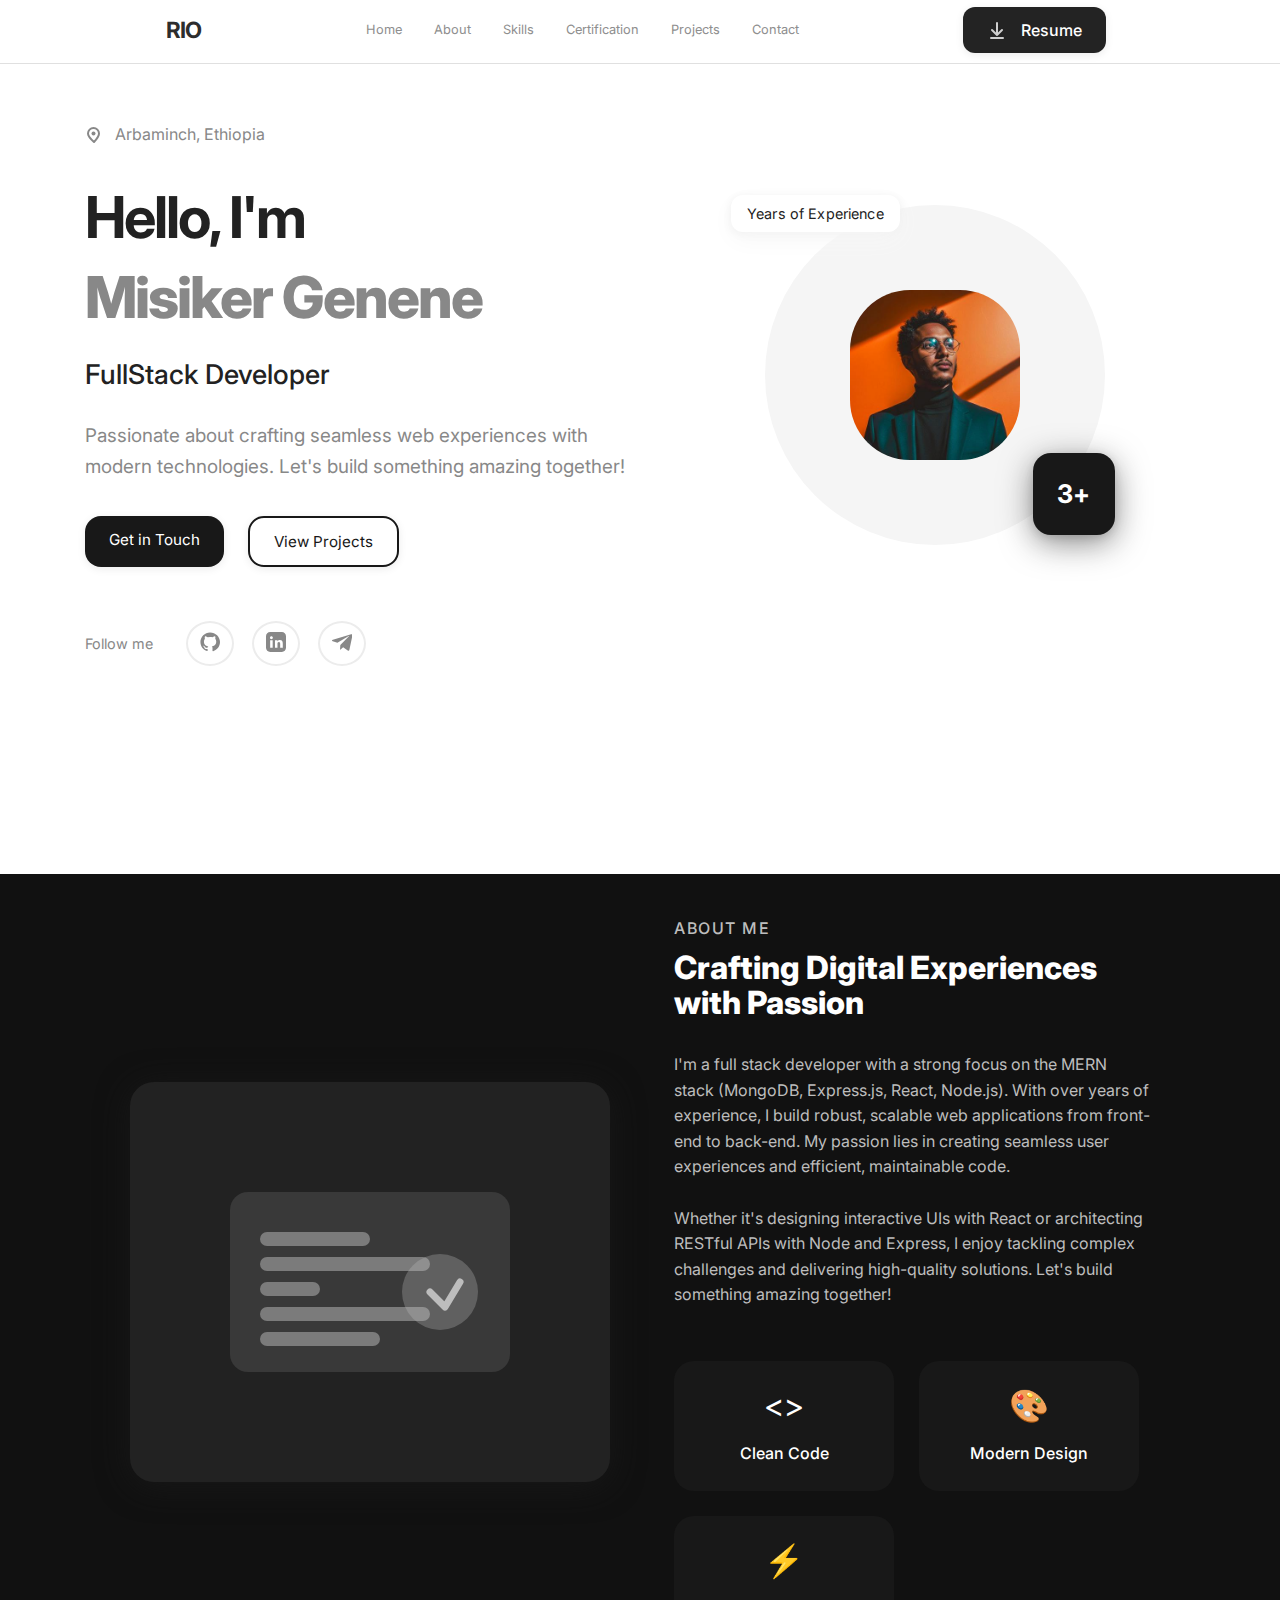
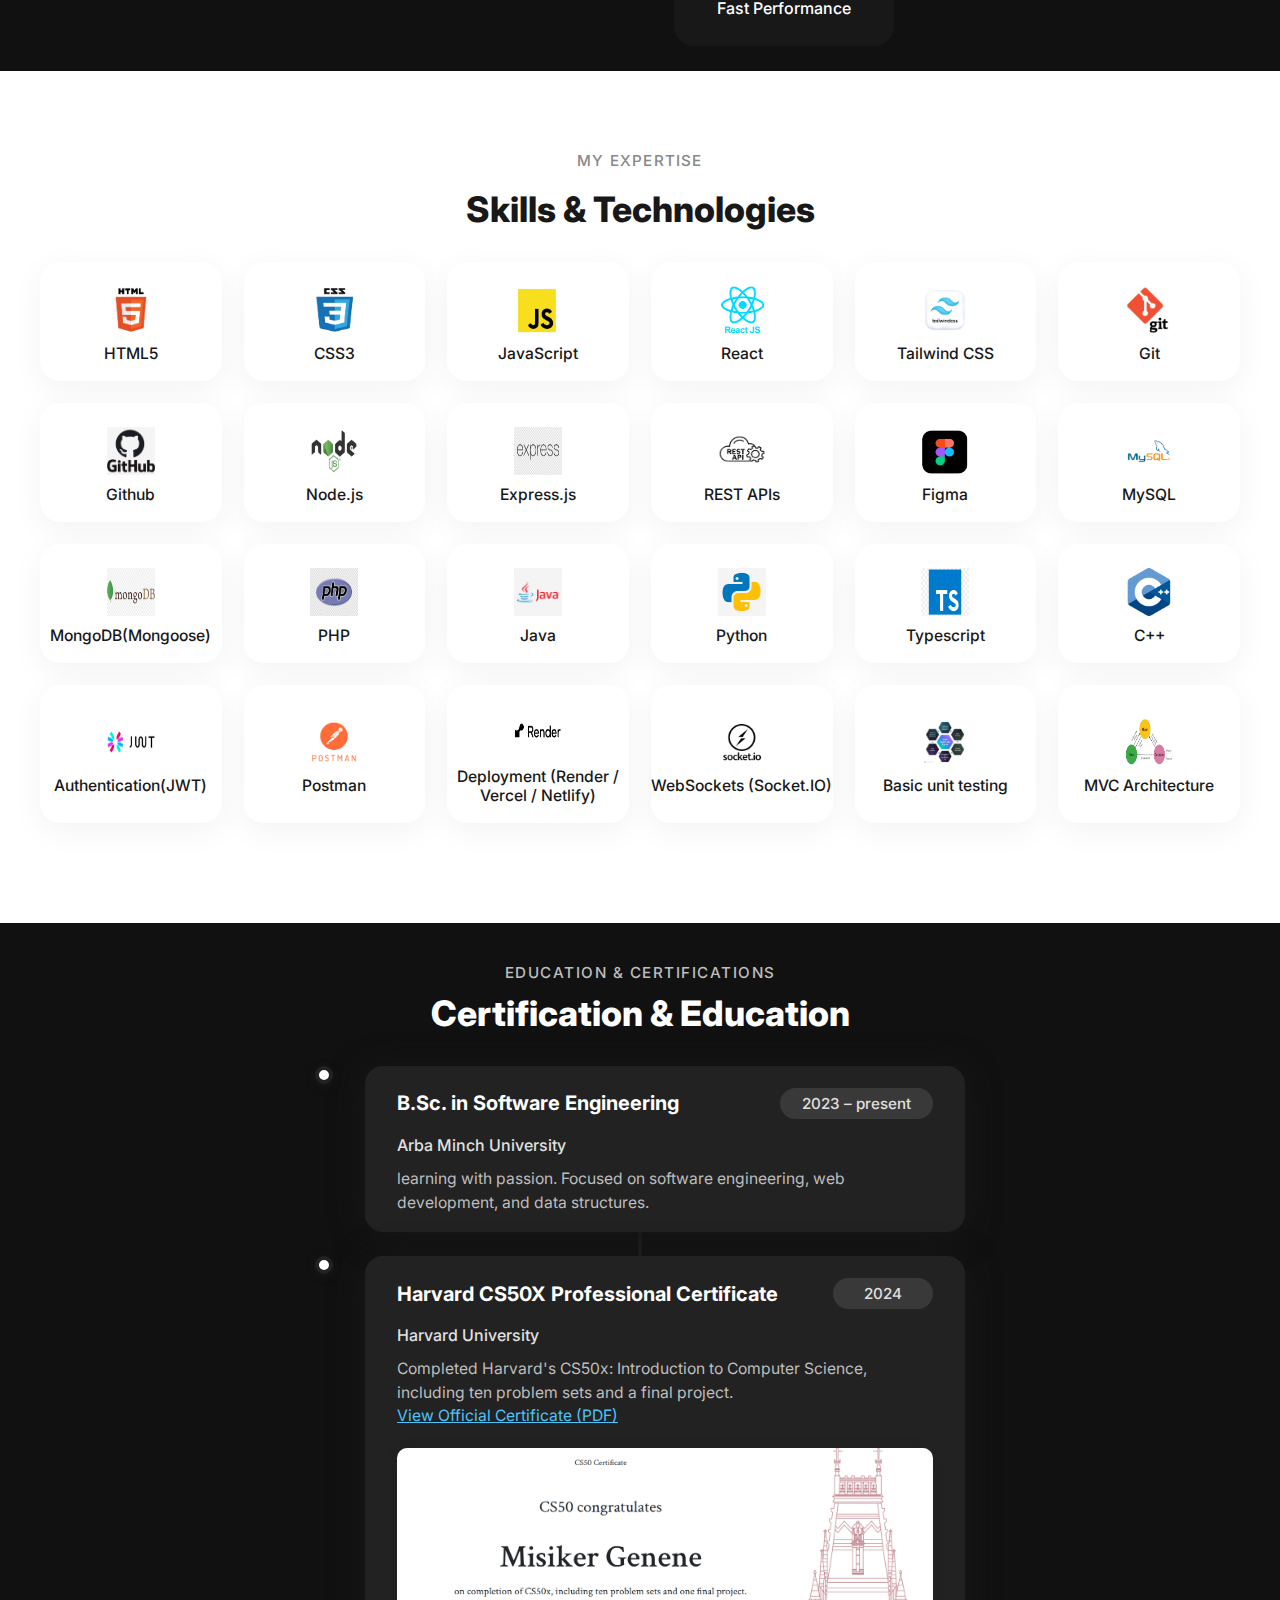
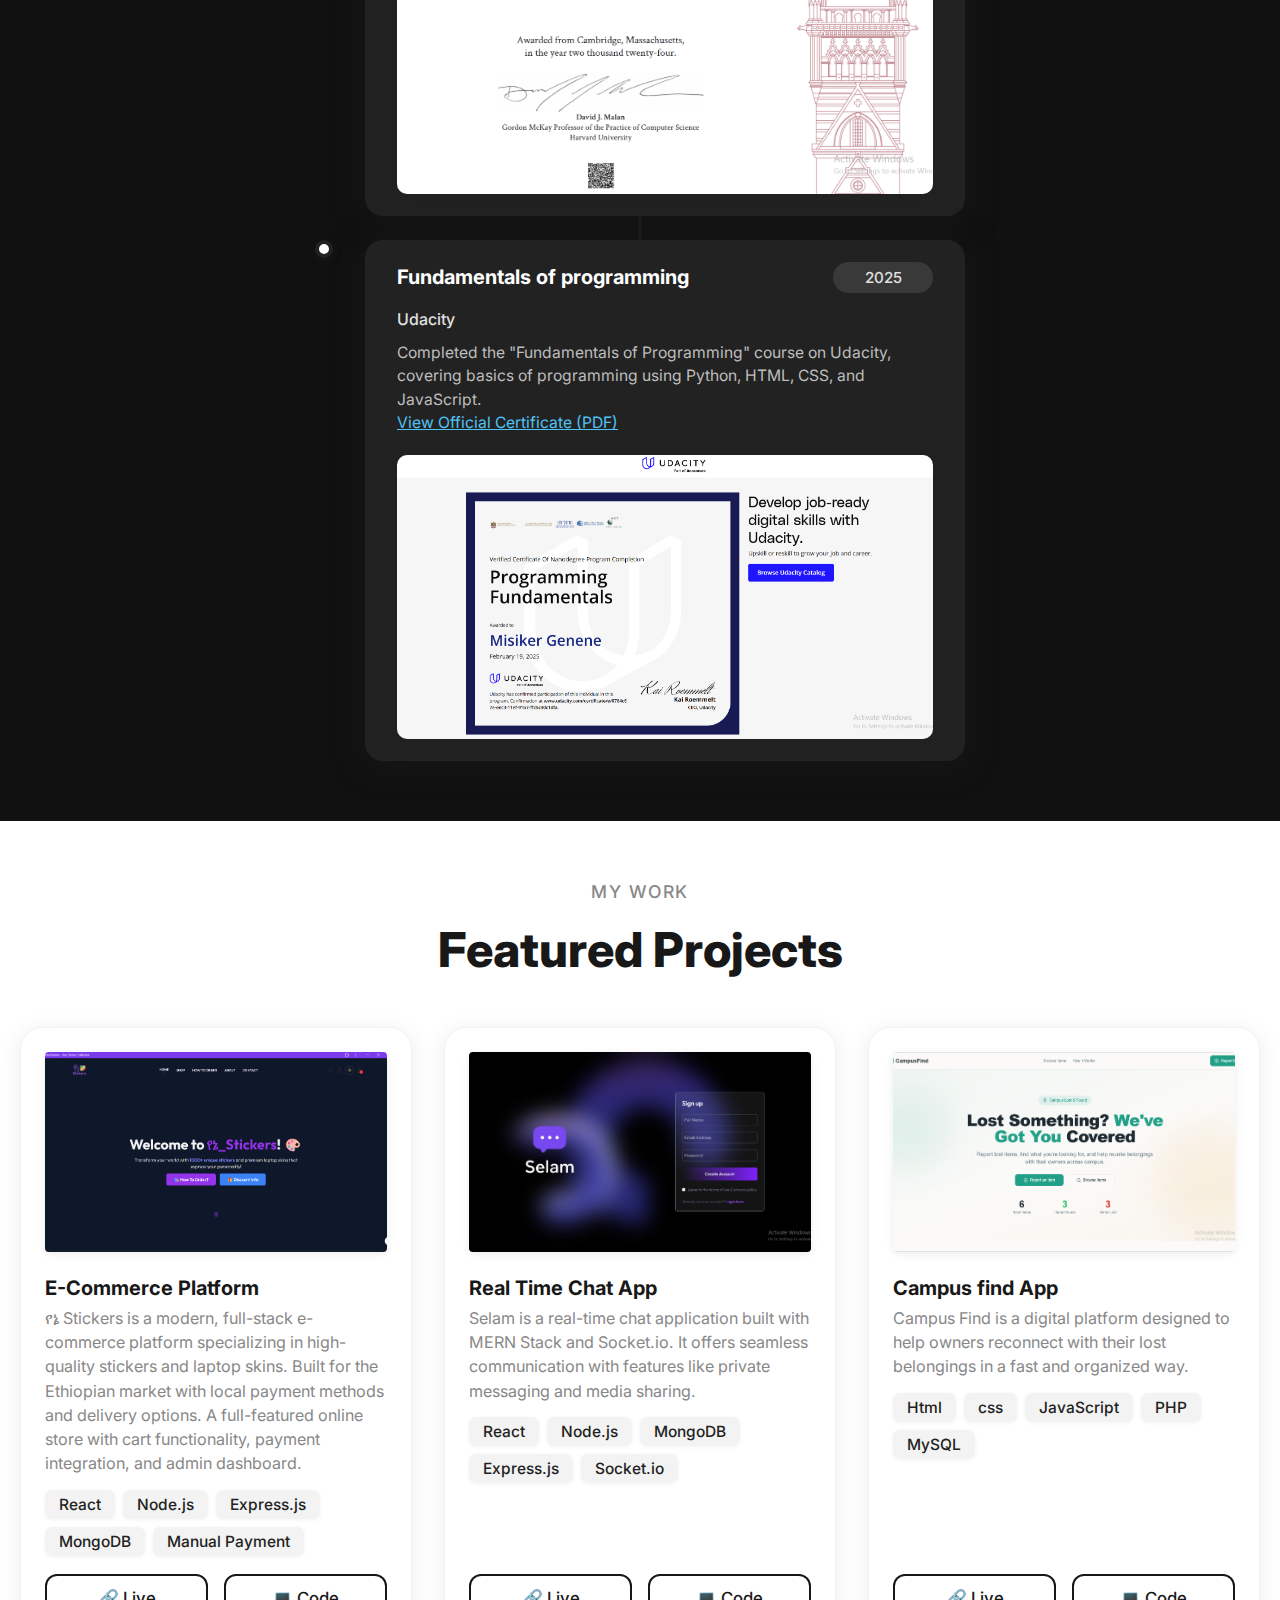
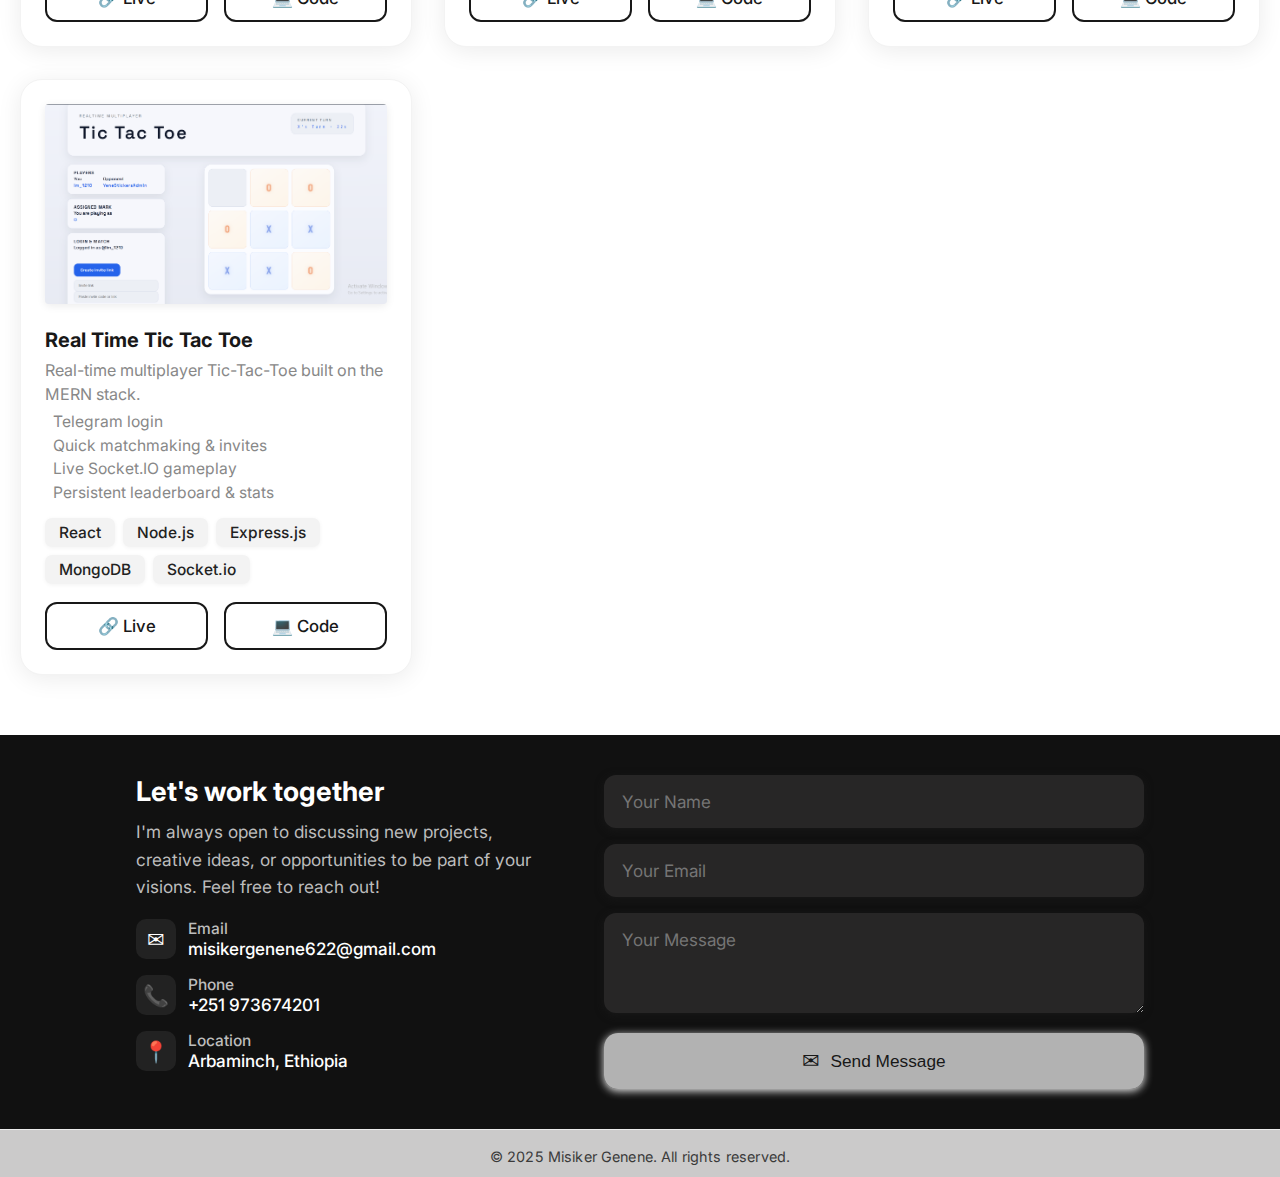
<file: frontend/index.html>
<!DOCTYPE html>
<html lang="en">
<head>
    <meta charset="UTF-8">
    <meta name="viewport" content="width=device-width, initial-scale=1.0">
    <title>Rio.dev</title>
    <link rel="stylesheet" href="styles.css">
</head>
<body>
    	<!-- Navigation Bar -->
	<nav class="navbar">
		<div class="navbar__logo">RIO</div>
			<button class="navbar__toggle" type="button" aria-label="Open menu" aria-expanded="false" aria-controls="navbar-menu">
				<span class="navbar__toggle-bars" aria-hidden="true"></span>
			</button>
			<ul class="navbar__links" id="navbar-menu">
			<li><a href="#home">Home</a></li>
			<li><a href="#about">About</a></li>
			<li><a href="#skills">Skills</a></li>
			<li><a href="#education">Certification</a></li>
			<li><a href="#projects">Projects</a></li>
			<li><a href="#contact">Contact</a></li>
		</ul>
		<a href="#" class="navbar__resume"><span class="icon-download"></span> Resume</a>
	</nav>

    	<!-- Main Body -->
	<main class="main-section" id="home">
		<section class="intro">
			<div class="intro__right">
				<div class="experience-badge">
					<div class="experience-badge__circle">
						<span class="icon-user"><img src="img/profile.png" alt="menu"></span>
					</div>
					<div class="experience-badge__label">Years of Experience</div>
					<div class="experience-badge__years">3+</div>
				</div>
			</div>
			<div class="intro__left">
				<div class="intro__location">
					<span class="icon-location"></span>
					Arbaminch, Ethiopia
				</div>
				<h1 class="intro__greeting">Hello, I'm</h1>
				<h2 class="intro__name">Misiker Genene</h2>
				<h3 class="intro__role">FullStack Developer</h3>
				<p class="intro__desc">
					Passionate about crafting seamless web experiences with modern technologies. Let's build something amazing together!
				</p>
				<div class="intro__actions">
					<a href="https://t.me/Im_1210" class="btn btn--primary">Get in Touch</a>
					<a href="#projects" class="btn btn--secondary">View Projects</a>
				</div>
				<div class="intro__socials">
					<a href="https://github.com/Misikerr" class="icon-github" aria-label="GitHub" target="_blank"></a>
					<a href="https://www.linkedin.com/in/misiker-genene-307bba283" class="icon-linkedin" aria-label="LinkedIn" target="_blank"></a>
					<a href="https://t.me/Im_1210" class="icon-twitter" aria-label="Telegram" target="_blank"></a>
				</div>
			</div>

		</section>
	</main>
		<!-- About Me -->
	<section class="about-section" id="about">
		<div class="about-container">
			<div class="about-visual">
				<div class="about-visual-card">
					<svg width="320" height="220" viewBox="0 0 320 220" fill="none" xmlns="http://www.w3.org/2000/svg">
						<rect x="20" y="20" width="280" height="180" rx="18" fill="#393939"/>
						<rect x="50" y="60" width="110" height="14" rx="7" fill="#bdbdbd" fill-opacity="0.5"/>
						<rect x="50" y="85" width="170" height="14" rx="7" fill="#bdbdbd" fill-opacity="0.5"/>
						<rect x="50" y="110" width="60" height="14" rx="7" fill="#bdbdbd" fill-opacity="0.5"/>
						<rect x="50" y="135" width="170" height="14" rx="7" fill="#bdbdbd" fill-opacity="0.5"/>
						<rect x="50" y="160" width="120" height="14" rx="7" fill="#bdbdbd" fill-opacity="0.5"/>
						<circle cx="230" cy="120" r="38" fill="#bdbdbd" fill-opacity="0.3"/>
						<polyline points="220,120 235,135 250,110" stroke="#bdbdbd" stroke-width="7" stroke-linecap="round" stroke-linejoin="round" fill="none"/>
					</svg>
				</div>
			</div>
			<div class="about-content">
				<div class="about-label">ABOUT ME</div>
				<h2 class="about-title">Crafting Digital Experiences<br>with Passion</h2>
				   <p class="about-desc">
					   I'm a full stack developer with a strong focus on the MERN stack (MongoDB, Express.js, React, Node.js). With over years of experience, I build robust, scalable web applications from front-end to back-end. My passion lies in creating seamless user experiences and efficient, maintainable code.<br><br>
					   Whether it's designing interactive UIs with React or architecting RESTful APIs with Node and Express, I enjoy tackling complex challenges and delivering high-quality solutions. Let's build something amazing together!
				</p>
				<div class="about-cards">
					<div class="about-card">
						<span class="about-card-icon">&lt;&gt;</span>
						<div class="about-card-label">Clean Code</div>
					</div>
					<div class="about-card">
						<span class="about-card-icon">&#127912;</span>
						<div class="about-card-label">Modern Design</div>
					</div>
					<div class="about-card">
						<span class="about-card-icon">&#9889;</span>
						<div class="about-card-label">Fast Performance</div>
					</div>
				</div>
			</div>
		</div>
	</section>
	<!-- Skills & Technologies -->
	<section class="skills-section" id="skills">
		<div class="skills-container">
			<div class="skills-label">MY EXPERTISE</div>
			<h2 class="skills-title">Skills &amp; Technologies</h2>
			<div class="skills-grid">
				<div class="skill-card">
					<span class="skill-icon"><img src="img/html.png" alt=""></span>
					<div class="skill-label">HTML5</div>
				</div>
				<div class="skill-card">
					<span class="skill-icon"><img src="img/css.png" alt=""></span>
					<div class="skill-label">CSS3</div>
				</div>
				<div class="skill-card">
					<span class="skill-icon"><img src="img/js.png" alt=""></span>
					<div class="skill-label">JavaScript</div>
				</div>
				<div class="skill-card">
					<span class="skill-icon"><img src="img/react.png" alt=""></span>
					<div class="skill-label">React</div>
				</div>
				<div class="skill-card">
					<span class="skill-icon"><img src="img/tailwind.png" alt=""></span>
					<div class="skill-label">Tailwind CSS</div>
				</div>
				<div class="skill-card">
					<span class="skill-icon"><img src="img/git.png" alt=""></span>
					<div class="skill-label">Git</div>
				</div>
				<div class="skill-card">
					<span class="skill-icon"><img src="img/github.png" alt=""></span>
					<div class="skill-label">Github</div>
				</div>
				<div class="skill-card">
					<span class="skill-icon"><img src="img/node.png" alt=""></span>
					<div class="skill-label">Node.js</div>
				</div>
				<div class="skill-card">
					<span class="skill-icon"><img src="img/express.png" alt=""></span>
					<div class="skill-label">Express.js</div>
				</div>
				<div class="skill-card">
					<span class="skill-icon"><img src="img/restapi.png" alt=""></span>
					<div class="skill-label">REST APIs</div>
				</div>
				<div class="skill-card">
					<span class="skill-icon"><img src="img/figma.png" alt=""></span>
					<div class="skill-label">Figma</div>
				</div>
				<div class="skill-card">
					<span class="skill-icon"><img src="img/mysql.png" alt=""></span>
					<div class="skill-label">MySQL</div>
				</div>
				<div class="skill-card">
					<span class="skill-icon"><img src="img/mongodb.png" alt=""></span>
					<div class="skill-label">MongoDB(Mongoose)</div>
				</div>
				
				<div class="skill-card">
					<span class="skill-icon"><img src="img/php.png" alt=""></span>
					<div class="skill-label">PHP</div>
				</div>
				<div class="skill-card">
					<span class="skill-icon"><img src="img/java.png" alt=""></span>
					<div class="skill-label">Java</div>
				</div>
				<div class="skill-card">
					<span class="skill-icon"><img src="img/python.png" alt=""></span>
					<div class="skill-label">Python</div>
				</div>
				<div class="skill-card">
					<span class="skill-icon"><img src="img/typescript.png" alt=""></span>
					<div class="skill-label">Typescript</div>
				</div>
				<div class="skill-card">
					<span class="skill-icon"><img src="img/c++.png" alt=""></span>
					<div class="skill-label">C++</div>
				</div>
				<div class="skill-card">
					<span class="skill-icon"><img src="img/jwt.png" alt=""></span>
					<div class="skill-label">Authentication(JWT)</div>
				</div>
				<div class="skill-card">
					<span class="skill-icon"><img src="img/postman.png" alt=""></span>
					<div class="skill-label">Postman</div>
				</div>
				<div class="skill-card">
					<span class="skill-icon"><img src="img/render.png" alt=""></span>
					<div class="skill-label">Deployment (Render / Vercel / Netlify)</div>
				</div>
				<div class="skill-card">
					<span class="skill-icon"><img src="img/socketio.png" alt=""></span>
					<div class="skill-label">WebSockets (Socket.IO)</div>
				</div>
				<div class="skill-card">
					<span class="skill-icon"><img src="img/unittesting.png" alt=""></span>
					<div class="skill-label">Basic unit testing</div>
				</div>
				<div class="skill-card">
					<span class="skill-icon"><img src="img/mvc.png" alt=""></span>
					<div class="skill-label">MVC Architecture</div>
				</div>
			</div>
		</div>
	</section>
	<!-- Certification & Education -->
	<section class="education-section" id="education">
		<div class="education-container">
			<div class="education-label">EDUCATION & CERTIFICATIONS</div>
			<h2 class="education-title">Certification & Education</h2>
			<div class="education-timeline">
				<div class="education-line"></div>
				<div class="education-item" style="--order:1;">
					<div class="education-dot"></div>
					<div class="education-card">
						<div class="education-card-header">
							<div class="education-card-title">B.Sc. in Software Engineering</div>
							<div class="education-card-date">2023 – present</div>
						</div>
						<div class="education-card-institution">Arba Minch University</div>
						<div class="education-card-desc">learning with passion. Focused on software engineering, web development, and data structures.</div>
					</div>
				</div>
				<div class="education-item" style="--order:2;">
					<div class="education-dot"></div>
					<div class="education-card">
						<div class="education-card-header">
							<div class="education-card-title">Harvard CS50X Professional Certificate</div>
							<div class="education-card-date">2024</div>
						</div>
						<div class="education-card-institution">Harvard University</div>
						<div class="education-card-desc">
							Completed Harvard's CS50x: Introduction to Computer Science, including ten problem sets and a final project.<br>
							<a href="https://certificates.cs50.io/8380c332-9658-4113-ae9b-d9902e0de983.pdf?size=letter" target="_blank" style="color:#4fc3f7;text-decoration:underline;">View Official Certificate (PDF)</a>
						</div>
						<div class="education-card-certificate-image" style="margin-top:12px;text-align:center;">
							<img src="img/cs50.png" alt="CS50 Certificate" style="max-width:100%;height:auto;border-radius:10px;box-shadow:0 2px 12px #2224;">
						</div>
					</div>
				</div>
				<div class="education-item" style="--order:3;">
					<div class="education-dot"></div>
					<div class="education-card">
						<div class="education-card-header">
							<div class="education-card-title">Fundamentals of programming</div>
							<div class="education-card-date">2025</div>
						</div>
						<div class="education-card-institution">Udacity</div>
						<div class="education-card-desc">
							Completed the "Fundamentals of Programming" course on Udacity, covering basics of programming using Python, HTML, CSS, and JavaScript.<br>
							<a href="https://www.udacity.com/certificate/e/6764c67e-eec3-11ef-91b7-ff25c40c1dfa" target="_blank" style="color:#4fc3f7;text-decoration:underline;">View Official Certificate (PDF)</a>
						</div>
						<div class="education-card-certificate-image" style="margin-top:12px;text-align:center;">
							<img src="img/udacity.png" alt="CS50 Certificate" style="max-width:100%;height:auto;border-radius:10px;box-shadow:0 2px 12px #2224;">
						</div>
					</div>
				</div>
			</div>
		</div>
	</section>
	<!-- Featured Projects -->
	<section class="projects-section" id="projects">
		<div class="projects-container">
			<div class="projects-label">MY WORK</div>
			<h2 class="projects-title">Featured Projects</h2>
			<div class="projects-grid">
				<div class="project-card">
					   <div class="project-card-img">
						   <img src="img/project1.png" alt="E-Commerce Platform" style="width: 100%; max-width: 900px; height: 200px; object-fit: cover; border-radius: 4px; box-shadow: 0 2px 8px #ececec; background: #f5f5f5; display: block; margin: 0 auto;" />
					   </div>
					<div class="project-card-title">E-Commerce Platform</div>
					<div class="project-card-desc">የኔ Stickers is a modern, full-stack e-commerce platform specializing in high-quality stickers and laptop skins. Built for the Ethiopian market with local payment methods and delivery options. A full-featured online store with cart functionality, payment integration, and admin dashboard.</div>
					<div class="project-card-tags">
						<span>React</span><span>Node.js</span><span>Express.js</span><span>MongoDB</span><span>Manual Payment</span>
					</div>
					<div class="project-card-actions">
						<a href="https://www.yenestickers.store/" class="project-btn project-btn--outline" target="_blank">&#128279; Live</a>
						<a href="https://github.com/Misikerr/yenestickers" class="project-btn project-btn--outline" target="_blank">&#128187; Code</a>
					</div>
				</div>
				<div class="project-card">
					<div class="project-card-img">
						<img src="img/project2.png" alt="Task Management App" style="width: 100%; max-width: 900px; height: 200px; object-fit: cover; border-radius: 4px; box-shadow: 0 2px 8px #ececec; background: #f5f5f5; display: block; margin: 0 auto;" />
					   </div>
					<div class="project-card-title">Real Time Chat App</div>
					<div class="project-card-desc">Selam is a real-time chat application built with MERN Stack and Socket.io. It offers seamless communication with features like private messaging and media sharing.</div>
					<div class="project-card-tags">
						<span>React</span><span>Node.js</span><span>MongoDB</span><span>Express.js</span><span>Socket.io</span>
					</div>
					<div class="project-card-actions">
						<a href="https://selam-chat-app.vercel.app/" class="project-btn project-btn--outline" target="_blank">&#128279; Live</a>
						<a href="https://github.com/Misikerr/ChatApp" class="project-btn project-btn--outline" target="_blank">&#128187; Code</a>
					</div>
				</div>
								<div class="project-card">
					<div class="project-card-img">
						<img src="img/project7.png" alt="Campus find App" style="width: 100%; max-width: 900px; height: 200px; object-fit: cover; border-radius: 4px; box-shadow: 0 2px 8px #ececec; background: #f5f5f5; display: block; margin: 0 auto;" />
					   </div>
					<div class="project-card-title">Campus find App</div>
					<div class="project-card-desc">Campus Find is a digital platform designed to help owners reconnect with their lost belongings in a fast and organized way.</div>
					<div class="project-card-tags">
						<span>Html</span><span>css</span><span>JavaScript</span><span>PHP</span><span>MySQL</span>
					</div>
					<div class="project-card-actions">
						<a href="https://selam-chat-app.vercel.app/" class="project-btn project-btn--outline" target="_blank">&#128279; Live</a>
						<a href="https://github.com/Misikerr/ChatApp" class="project-btn project-btn--outline" target="_blank">&#128187; Code</a>
					</div>
				</div>
				<div class="project-card">
					<div class="project-card-img">
						   <img src="img/project3.png" alt="Weather Dashboard" style="width: 100%; max-width: 900px; height: 200px; object-fit: cover; border-radius: 4px; box-shadow: 0 2px 8px #ececec; background: #f5f5f5; display: block; margin: 0 auto;" />
					   </div>
					<div class="project-card-title">Real Time Tic Tac Toe </div>
					<div class="project-card-desc">
						Real-time multiplayer Tic-Tac-Toe built on the MERN stack.<br>
						<ul style="margin: 4px 0 0 8px; padding: 0; color: #888; font-size: 0.97em; line-height: 1.5;">
							<li>Telegram login</li>
							<li>Quick matchmaking & invites</li>
							<li>Live Socket.IO gameplay</li>
							<li>Persistent leaderboard & stats</li>
						</ul>
					</div>
					<div class="project-card-tags">
						<span>React</span><span>Node.js</span><span>Express.js</span><span>MongoDB</span><span>Socket.io</span>
					</div>
					<div class="project-card-actions">
						<a href="https://realtime-tictactoe-0f8i.onrender.com/" class="project-btn project-btn--outline" target="_blank">&#128279; Live</a>
						<a href="https://github.com/Misikerr/RealTime-TicTacToe" class="project-btn project-btn--outline" target="_blank">&#128187; Code</a>
					</div>
				</div>
			</div>
		</div>
	</section>
	<!--Contact Me -->
	<section class="contact-section" id="contact">
		<div class="contact-container">
			<div class="contact-info">
				<h3 class="contact-info-title">Let's work together</h3>
				<p class="contact-info-desc">I'm always open to discussing new projects, creative ideas, or opportunities to be part of your visions. Feel free to reach out!</p>
				<div class="contact-info-list">
					<div class="contact-info-item">
						<span class="contact-info-icon">&#9993;</span>
						<div>
							<div class="contact-info-label">Email</div>
							<div class="contact-info-value">misikergenene622@gmail.com</div>
						</div>
					</div>
					<div class="contact-info-item">
						<span class="contact-info-icon">&#128222;</span>
						<div>
							<div class="contact-info-label">Phone</div>
							<div class="contact-info-value">+251 973674201</div>
						</div>
					</div>
					<div class="contact-info-item">
						<span class="contact-info-icon">&#128205;</span>
						<div>
							<div class="contact-info-label">Location</div>
							<div class="contact-info-value">Arbaminch, Ethiopia</div>
						</div>
					</div>
				</div>
			</div>
			<form class="contact-form" action="https://formspree.io/f/xlgeakba" method="POST">
				<input type="text" name="name" class="contact-input" placeholder="Your Name" required>
				<input type="email" name="email" class="contact-input" placeholder="Your Email" required>
				<textarea name="message" class="contact-input contact-textarea" placeholder="Your Message" required></textarea>
				<button type="submit" class="contact-submit"><span class="contact-submit-icon">&#9993;</span> Send Message</button>
			</form>
		</div>
	</section>
	<footer class="footer-section">
		<div class="footer-container">
			<span class="footer-text">&copy; 2025 Misiker Genene. All rights reserved.</span>
		</div>
	</footer>
	<script src="script.js"></script>
</body>
</html>
</file>
<file: frontend/styles.css>
@import url('https://fonts.googleapis.com/css2?family=Inter:wght@400;500;700;800&display=swap');

* {
    margin: 0;
    padding: 0;
    box-sizing: border-box;
}
html {
	font-size: 16px;
}
body {
	font-family: 'Inter', Arial, sans-serif;
	background: #fff;
	color: #222;
	min-height: 100vh;
	overflow-x: hidden;
}

img {
	max-width: 100%;
	height: auto;
}
a {
	color: inherit;
	text-decoration: none;
	transition: color 0.2s;
}
ul {
	list-style: none;
}

/* Navbar */
.navbar {
	width: 100%;
	display: flex;
	align-items: center;
	justify-content: space-around;
	padding: 7px 15px 10px 7px;
	background: #fff;
	border-bottom: #22222225 1px solid;
	position: sticky;
	opacity: 0.95;
	top: 0;
	z-index: 10;
}

.navbar__toggle {
	display: none;
	border: 0;
	background: transparent;
	padding: 10px;
	border-radius: 12px;
	cursor: pointer;
}

.navbar__toggle-bars {
	display: block;
	width: 26px;
	height: 18px;
	position: relative;
}

.navbar__toggle-bars::before,
.navbar__toggle-bars::after {
	content: '';
	position: absolute;
	left: 0;
	right: 0;
	height: 2px;
	background: #181818;
	border-radius: 2px;
	transition: all 0.3s ease-in-out;
}

.navbar__toggle-bars::before {
	top: 0;
	box-shadow: 0 8px 0 0 #181818;
}

.navbar__toggle-bars::after {
	bottom: 0;
}

/* Transform to X when open */
.navbar.navbar--open .navbar__toggle-bars::before {
	top: 8px;
	transform: rotate(45deg);
	box-shadow: none;
}

.navbar.navbar--open .navbar__toggle-bars::after {
	bottom: 8px;
	transform: rotate(-45deg);
}
.navbar__logo {
	font-size: 1.4rem;
	font-weight: 700;
	letter-spacing: -1px;
	margin-left: clamp(0px, 6vw, 80px);
}
.navbar__links {
	display: flex;
	gap: 32px;
	font-size: 0.8rem;
	font-weight: 500;
	color: #888;
}
.navbar__links a {
	color: #888;
	font-weight: 400;
	position: relative;
	transition: color 0.2s;
}
.navbar__links a::after {
	content: '';
	display: block;
	position: absolute;
	left: 0;
	bottom: -4px;
	width: 0;
	height: 2px;
	background: #181818;
	border-radius: 2px;
	transition: width 0.25s cubic-bezier(0.4,0,0.2,1);
}
.navbar__links a:hover::after {
	width: 30px;
}
.navbar__links a:hover {
	color: #111;
}
.navbar__resume {
	background: #181818;
	color: #fff;
	padding: 12px 24px;
	border-radius: 12px;
	font-weight: 500;
	display: flex;
	align-items: center;
	gap: 8px;
	font-size: 1rem;
	transition: background 0.2s;
	margin-right: clamp(0px, 6vw, 80px);
	box-shadow: 0 2px 8px 0 #ececec;
}
.navbar__resume:hover {
	background: #333;
}

/* Main Section */
.main-section {
	width: 100%;
	min-height: 90vh;
	display: flex;
	align-items: flex-start;
	justify-content: center;
	padding-top: 60px;
}
.intro {
	display: flex;
	width: 100%;
	max-width: 1150px;
	align-items: center;
	justify-content: space-between;
	gap: 32px;
	margin-left: 0;
	padding: 0 20px;
}
.intro__left {
	flex: 1;
	display: flex;
	flex-direction: column;
	gap: 18px;
	min-width: 0;
	order: 1;
}
.intro__location {
	color: #888;
	font-size: 1rem;
	display: flex;
	align-items: center;
	gap: 8px;
	margin-bottom: 8px;
	font-weight: 400;
}
.intro__greeting {
	font-size: 3.6rem;
	font-weight: 700;
	margin-bottom: -8px;
	margin-top: 12px;
	letter-spacing: -2px;
}
.intro__name {
	font-size: 3.6rem;
	font-weight: 800;
	color: #888;
	margin-bottom: 8px;
	letter-spacing: -2px;
}
.intro__role {
	font-size: 1.7rem;
	font-weight: 500;
	color: #222;
	margin-bottom: 12px;
}
.intro__desc {
	font-size: 1.18rem;
	color: #888;
	line-height: 1.6;
	margin-bottom: 16px;
	max-width: 600px;
}
.intro__actions {
	display: flex;
	gap: 24px;
	margin-bottom: 16px;
}
.btn {
	padding: 14px 24px;
	border-radius: 16px;
	font-size: 0.95rem;
	font-weight: 400;
	border: none;
	cursor: pointer;
	transition: background 0.2s, color 0.2s;
	box-shadow: 0 2px 8px 0 #ececec;
}
.btn--primary {
	background: #181818;
	color: #fff;
}
.btn--primary:hover {
	background: #333;
}
.btn--secondary {
	background: #fff;
	color: #181818;
	border: 2px solid #181818;
}
.btn--secondary:hover {
	background: #f3f3f3;
}
.intro__socials {
	display: flex;
	gap: 18px;
	margin-top: 20px;
	align-items: center;
}
.intro__socials a {
	width: 48px;
	height: 45px;
	border-radius: 50%;
	background: #fff;
	border: 2px solid #ececec;
	display: flex;
	align-items: center;
	justify-content: center;
	color: #888;
	font-size: 1.5rem;
	transition: background 0.2s, color 0.2s, border 0.2s;
}
.intro__socials a:hover {
	color: #fff;
	border: 2px solid #181818;
}
.intro__socials::before {
	content: 'Follow me';
	color: #888;
	font-size: 0.9rem;
	font-weight: 400;
	margin-right: 15px;
}

/* Right Side Experience Badge */
.intro__right {
	flex: 0 1 520px;
	display: flex;
	align-items: center;
	justify-content: center;
	min-width: 0;
	order: 2;
}

@media (min-width: 901px) {
	/* Force desktop order even if HTML order changes */
	.intro__left {
		order: 1;
	}
	.intro__right {
		order: 2;
	}
}
.experience-badge {
	position: relative;
	width: min(340px, 80vw);
	height: min(340px, 80vw);
	margin: 0 auto 40px auto;
	display: flex;
	align-items: center;
	justify-content: center;
}
.experience-badge__circle {
	width: 100%;
	height: 100%;
	background: #f5f5f5;
	border-radius: 50%;
	display: flex;
	align-items: center;
	justify-content: center;
	position: relative;
	z-index: 1;
}
.experience-badge__circle .icon-user {
	    width: 100%;
		height: 100%;
		left: 50%;
		top: 50%;
		transform: translate(-50%, -50%);
		background: transparent;
		border-radius: 0;
		position: absolute;
		display: flex;
		align-items: center;
		justify-content: center;
}

.experience-badge__circle .icon-user img {
	width: 50%;
	height: 50%;
	object-fit: contain;
}
.experience-badge__circle .icon-user::before,
.experience-badge__circle .icon-user::after {
	display: none !important;
}

.experience-badge__circle .icon-user::before {
	content: '';
	display: block;
	width: 75px;
	height: 32px;
	background: #fff;
	border-radius: 9px 9px 4px 4px;
	position: absolute;
	left: 22px;
	top: 68px;
}
.experience-badge__circle .icon-user::after {
	content: '';
	display: block;
	width: 75px;
	height: 40px;
	background: #fff;
	border-radius: 7px;
	position: absolute;
	left: 22px;
	top: 104px;
	box-shadow: 0 8px 0 0 #888, 0 24px 0 0 #888;
}
.experience-badge__label {
	position: absolute;
	top: -10px;
	left: -10%;
	background: #fff;
	color: #222;
	font-size: 0.9rem;
	font-weight: 400;
	padding: 10px 16px;
	border-radius: 12px;
	box-shadow: 0 8px 24px 0 #f7f7f7, 0 2px 8px 0 #ececec;
	z-index: 3;
	letter-spacing: 0.01em;
}
.experience-badge__years {
	position: absolute;
	right: -10px;
	bottom: 10px;
	transform: none;
	background: #181818;
	color: #fff;
	font-size: 1.6rem;
	font-weight: 700;
	width: 82px;
	height: 82px;
	border-radius: 18px;
	box-shadow: 0 8px 32px 0 #2228, 0 2px 8px 0 #2222;
	display: flex;
	align-items: center;
	justify-content: center;
	z-index: 4;
	letter-spacing: 0.01em;
}

.icon-user img {
	max-width: 100%;
	border-radius: 60px;
	height: auto;
}

/* Icon Placeholders (replace with SVG or icon font in production) */
.icon-download::before {
	content: '';
	display: inline-block;
	width: 20px;
	height: 20px;
	color: #8888;
	background-image: url("data:image/svg+xml;utf8,<svg width='20' height='20' viewBox='0 0 20 20' fill='none' xmlns='http://www.w3.org/2000/svg'><path d='M10 2V14M10 14L5 9M10 14L15 9' stroke='%23ccc' stroke-width='2' stroke-linecap='round' stroke-linejoin='round'/><rect x='3' y='16' width='14' height='2' rx='1' fill='%23ccc'/></svg>");
	background-size: contain;
	background-repeat: no-repeat;
	vertical-align: middle;
	margin-right: 6px;
}
.icon-location::before {
	content: '';
	display: inline-block;
	width: 18px;
	height: 18px;
	background-image: url("data:image/svg+xml;utf8,<svg width='18' height='18' viewBox='0 0 18 18' fill='none' xmlns='http://www.w3.org/2000/svg'><path d='M9 16C9 16 3 10.6863 3 7.5C3 4.46243 5.46243 2 8.5 2C11.5376 2 14 4.46243 14 7.5C14 10.6863 9 16 9 16Z' stroke='%23888' stroke-width='2' stroke-linecap='round' stroke-linejoin='round'/><circle cx='8.5' cy='7.5' r='2' fill='%23888'/></svg>");
	background-size: contain;
	background-repeat: no-repeat;
	vertical-align: middle;
	margin-right: 4px;
}
.icon-github::before {
	content: url('data:image/svg+xml;utf8,<svg fill="%23888" height="20" viewBox="0 0 24 24" width="20" xmlns="http://www.w3.org/2000/svg"><path d="M12 .5C5.73.5.5 5.73.5 12c0 5.08 3.29 9.39 7.86 10.91.58.11.79-.25.79-.56 0-.28-.01-1.02-.02-2-3.2.7-3.88-1.54-3.88-1.54-.53-1.34-1.3-1.7-1.3-1.7-1.06-.72.08-.71.08-.71 1.17.08 1.78 1.2 1.78 1.2 1.04 1.78 2.73 1.27 3.4.97.11-.75.41-1.27.74-1.56-2.55-.29-5.23-1.28-5.23-5.7 0-1.26.45-2.29 1.19-3.1-.12-.29-.52-1.46.11-3.05 0 0 .97-.31 3.18 1.18a11.1 11.1 0 012.9-.39c.98.01 1.97.13 2.9.39 2.2-1.49 3.17-1.18 3.17-1.18.63 1.59.23 2.76.11 3.05.74.81 1.19 1.84 1.19 3.1 0 4.43-2.69 5.41-5.25 5.7.42.36.79 1.08.79 2.18 0 1.57-.01 2.84-.01 3.23 0 .31.21.68.8.56C20.71 21.39 24 17.08 24 12c0-6.27-5.23-11.5-12-11.5z"/></svg>');
	display: inline-block;
	vertical-align: middle;
}
.icon-linkedin::before {
	content: url('data:image/svg+xml;utf8,<svg fill="%23888" height="20" viewBox="0 0 24 24" width="20" xmlns="http://www.w3.org/2000/svg"><path d="M19 0h-14c-2.76 0-5 2.24-5 5v14c0 2.76 2.24 5 5 5h14c2.76 0 5-2.24 5-5v-14c0-2.76-2.24-5-5-5zm-11 19h-3v-9h3v9zm-1.5-10.28c-.97 0-1.75-.79-1.75-1.75s.78-1.75 1.75-1.75 1.75.79 1.75 1.75-.78 1.75-1.75 1.75zm13.5 10.28h-3v-4.5c0-1.08-.02-2.47-1.5-2.47-1.5 0-1.73 1.17-1.73 2.39v4.58h-3v-9h2.89v1.23h.04c.4-.75 1.38-1.54 2.84-1.54 3.04 0 3.6 2 3.6 4.59v5.72z"/></svg>');
	display: inline-block;
	vertical-align: middle;
}
.icon-twitter::before {
	content: url('data:image/svg+xml;utf8,<svg fill="%23888" height="20" viewBox="0 0 24 24" width="20" xmlns="http://www.w3.org/2000/svg"><path d="M9.993 15.674l-.397 5.59c.568 0 .814-.244 1.11-.536l2.664-2.536 5.52 4.03c1.012.56 1.732.266 1.988-.93l3.6-16.86v-.001c.32-1.5-.54-2.086-1.526-1.72L1.114 9.39c-1.46.57-1.438 1.39-.25 1.75l5.64 1.76L19.6 5.03c.62-.38 1.186-.17.72.21z"/></svg>');
	display: inline-block;
	vertical-align: middle;
}
.icon-user {
	position: relative;
}

/* === About Section === */
.about-section {
	width: 100%;
	background: #111;
	color: #fff;
	padding: 20px 0 0 0;
	min-height: 60vh;
}
.about-container {
	max-width: 1100px;
	margin: 0 auto;
	display: flex;
	align-items: center;
	justify-content: center;
	gap: 64px;
	padding: 0 40px 0 40px;
}
.about-visual {
	flex: 1.1;
	display: flex;
	align-items: center;
	justify-content: flex-end;
}
.about-visual-card {
	background: #222;
	border-radius: 24px;
	padding: 20px 20px 20px 20px;
	display: flex;
	align-items: center;
	justify-content: center;
	min-width: 480px;
	min-height: 400px;
	box-shadow: 0 4px 32px 0 #181818;
}
.about-visual-card svg {
	display: block;
}
.about-content {
	flex: 1.2;
	display: flex;
	flex-direction: column;
	justify-content: flex-start;
	align-items: flex-start;
	margin-top: 24px;
	max-width: 700px;
}
.about-label {
	color: #bdbdbd;
	font-size: 1rem;
	font-weight: 500;
	letter-spacing: 1.5px;
	margin-bottom: 12px;
	text-transform: uppercase;
}
.about-title {
	font-size: 2rem;
	font-weight: 800;
	margin-bottom: 32px;
	line-height: 1.1;
}
.about-desc {
	color: #bdbdbd;
	font-size: 1rem;
	font-weight: 400;
	line-height: 1.6;
	margin-bottom: 48px;
}
.about-cards {
	display: flex;
	flex-wrap: wrap;
	gap: 25px;
	margin-top: 5px;
	margin-bottom: 25px;
}
.about-card {
	background: #181818;
	border-radius: 20px;
	padding: 25px 35px 28px 35px;
	display: flex;
	flex-direction: column;
	align-items: center;
	justify-content: center;
	min-width: 220px;
	/* box-shadow: 0 4px 32px 0 #181818; */
	transition: background 0.2s, color 0.2s;
}
.about-card-icon {
	font-size: 2rem;
	margin-bottom: 18px;
	color: #fff;
	display: flex;
	align-items: center;
	justify-content: center;
}
.about-card-label {
	font-size: 1rem;
	color: #fff;
	font-weight: 500;
	text-align: center;
}
/* === Skills & Technologies Section === */
.skills-section {
	width: 100%;
	background: #fff;
	color: #181818;
	padding: 80px 0 100px 0;
	display: flex;
	justify-content: center;
	align-items: center;
}
.skills-container {
	max-width: 1400px;
	margin: 0 auto;
	display: flex;
	flex-direction: column;
	align-items: center;
	width: 100%;
}
.skills-label {
	color: #888;
	font-size: 0.95rem;
	font-weight: 500;
	letter-spacing: 1.2px;
	margin-bottom: 18px;
	text-transform: uppercase;
	text-align: center;
}
.skills-title {
	font-size: 2.2rem;
	font-weight: 800;
	margin-bottom: 32px;
	text-align: center;
}
.skills-grid {
	display: grid;
	grid-template-columns: repeat(6, 1fr);
	gap: 22px;
	width: 100%;
	max-width: 1200px;
}
.skill-card {
	background: #fff;
	border-radius: 20px;
	box-shadow: 0 8px 32px 0 #f3f3f3;
	display: flex;
	flex-direction: column;
	align-items: center;
	justify-content: center;
	padding: 24px 0 18px 0;
	min-width: 140px;
	min-height: 110px;
	transition: box-shadow 0.2s, transform 0.2s;
}
.skill-card:hover {
	box-shadow: 0 12px 40px 0 #e0e0e0;
	transform: translateY(-4px) scale(1.03);
}
.skill-icon {
	font-size: 1.7rem;
	margin-bottom: 10px;
	display: flex;
	align-items: center;
	justify-content: center;
}
.skill-icon img{
	width: 48px;
	height: 48px;
}
.skill-label {
	font-size: 0.98rem;
	color: #181818;
	font-weight: 500;
	text-align: center;
}
/* === Work Experience Section === */
/* === Education & Certification Section === */
.education-section {
	width: 100%;
	background: #111;
	color: #fff;
	padding: 40px 0 60px 0;
	display: flex;
	justify-content: center;
	align-items: flex-start;
}
.education-container {
	max-width: 900px;
	margin: 0 auto;
	width: 100%;
	display: flex;
	flex-direction: column;
	align-items: center;
}
.education-label {
	color: #bdbdbd;
	font-size: 0.95rem;
	font-weight: 500;
	letter-spacing: 1.5px;
	margin-bottom: 10px;
	text-transform: uppercase;
	text-align: center;
}
.education-title {
	font-size: 2.2rem;
	font-weight: 800;
	margin-bottom: 32px;
	text-align: center;
}
.education-timeline {
	position: relative;
	width: 100%;
	display: flex;
	flex-direction: column;
	gap: 24px;
	margin-top: 0;
	margin-bottom: 0;
	align-items: center;
}
.education-line {
	position: absolute;
	left: 50%;
	top: 0;
	bottom: 0;
	width: 3px;
	background: #222;
	z-index: 0;
	transform: translateX(-50%);
}
.education-item {
	display: flex;
	align-items: flex-start;
	position: relative;
	z-index: 1;
	min-height: 100px;
	width: 100%;
	justify-content: center;
}
.education-dot {
	width: 18px;
	height: 18px;
	background: #fff;
	border-radius: 50%;
	border: 4px solid #222;
	margin-right: 32px;
	margin-left: 0;
	margin-top: 0;
	z-index: 2;
	box-shadow: 0 2px 8px 0 #181818;
	align-self: flex-start;
}
.education-card {
	background: #222;
	border-radius: 18px;
	padding: 22px 32px 18px 32px;
	min-width: 480px;
	max-width: 600px;
	min-height: 80px;
	box-shadow: 0 4px 32px 0 #181818;
	display: flex;
	flex-direction: column;
	gap: 8px;
	margin-left: 0;
	margin-top: 0;
	position: relative;
}
.education-card-header {
	display: flex;
	align-items: center;
	justify-content: space-between;
	margin-bottom: 8px;
}
.education-card-title {
	font-size: 1.25rem;
	font-weight: 700;
	color: #fff;
}
.education-card-date {
	background: #393939;
	color: #e0e0e0;
	font-size: 0.95rem;
	font-weight: 500;
	border-radius: 18px;
	padding: 6px 22px;
	margin-left: 24px;
	min-width: 100px;
	text-align: center;
}
.education-card-institution {
	font-size: 1rem;
	color: #e0e0e0;
	font-weight: 500;
	margin-bottom: 4px;
}
.education-card-desc {
	color: #bdbdbd;
	font-size: 0.98rem;
	font-weight: 400;
	line-height: 1.5;
}
/* === Featured Projects Section === */
.projects-section {
	width: 100%;
    background: #fff;
    color: #181818;
    padding: 60px 0 60px 0;
    display: flex;
    justify-content: center;
    align-items: center;
}
.projects-container {
	max-width: 1400px;
	margin: 0 auto;
	display: flex;
	flex-direction: column;
	align-items: center;
	width: 100%;
	padding: 0 20px;
}
.projects-label {
	color: #888;
	font-size: 1.1rem;
	font-weight: 500;
	letter-spacing: 1.5px;
	margin-bottom: 18px;
	text-transform: uppercase;
	text-align: center;
}
.projects-title {
	font-size: 3rem;
	font-weight: 800;
	margin-bottom: 48px;
	text-align: center;
}
.projects-grid {
	display: grid;
	grid-template-columns: 1fr;
	gap: 32px;
	width: 100%;
	justify-items: stretch;
	align-items: stretch;
}
.project-card {
	background: #fff;
	border-radius: 22px;
	box-shadow: 0 4px 24px 0 #ececec;
	display: flex;
	flex-direction: column;
	align-items: flex-start;
	justify-content: flex-start;
	padding: 24px 24px 24px 24px;
	min-width: 0;
	min-height: 420px;
	transition: box-shadow 0.2s, transform 0.2s;
	border: 1.5px solid #f3f3f3;
}
.project-card:hover {
	box-shadow: 0 12px 40px 0 #e0e0e0;
	transform: translateY(-4px) scale(1.03);
}
.project-card-img {
	width: 100%;
	display: flex;
	align-items: center;
	justify-content: center;
	margin-bottom: 24px;
}
.project-card-title {
	font-size: 1.25rem;
	font-weight: 700;
	margin-bottom: 6px;
	color: #181818;
}
.project-card-desc {
	color: #888;
	font-size: 1.01rem;
	font-weight: 400;
	line-height: 1.5;
	margin-bottom: 14px;
}
.project-card-tags {
	display: flex;
	flex-wrap: wrap;
	gap: 8px;
	margin-bottom: 18px;
}
.project-card-tags span {
	background: #f3f3f3;
	color: #222;
	font-size: 0.97rem;
	border-radius: 7px;
	padding: 5px 14px;
	font-weight: 500;
	box-shadow: 0 1px 4px 0 #f3f3f3;
}
.project-card-actions {
	display: flex;
	gap: 16px;
	width: 100%;
	margin-top: auto;
}
.project-btn {
	flex: 1;
	padding: 12px 0;
	border-radius: 12px;
	font-size: 1.05rem;
	font-weight: 500;
	border: 2px solid #181818;
	background: #fff;
	color: #181818;
	text-align: center;
	transition: background 0.2s, color 0.2s;
	cursor: pointer;
	display: flex;
	align-items: center;
	justify-content: center;
	gap: 8px;
}
.project-btn:hover {
	background: #181818;
	color: #fff;
}
/* === Contact Me Section === */
.contact-section {
	width: 100%;
	background: #111;
	color: #fff;
	padding: 40px 0 40px 0;
	display: flex;
	justify-content: center;
	align-items: center;
}

/* =====================
   Responsive Overrides
   ===================== */

@media (max-width: 1100px) {
	.intro {
		padding: 0 20px;
	}

	.about-container {
		flex-direction: column;
		gap: 32px;
		padding: 0 20px;
	}
	.about-visual {
		justify-content: center;
	}
	.about-visual-card {
		min-width: 0;
		width: 100%;
		min-height: 0;
	}

	.skills-grid {
		grid-template-columns: repeat(4, 1fr);
		padding: 0 20px;
	}

	.projects-grid {
		grid-template-columns: repeat(2, minmax(0, 1fr));
	}
}

/* Desktop: 3 projects per row, wrap to next row */
@media (min-width: 1101px) {
	.projects-grid {
		grid-template-columns: repeat(3, minmax(0, 1fr));
	}
}

@media (max-width: 900px) {
	/* More consistent mobile spacing */
	.main-section {
		padding-top: 16px;
		padding-bottom: 24px;
		min-height: auto;
	}
	.about-section {
		padding: 48px 0;
	}
	.skills-section {
		padding: 48px 0 56px 0;
	}
	.education-section {
		padding: 48px 0 56px 0;
	}
	.projects-section {
		padding: 48px 0 56px 0;
	}
	.contact-section {
		padding: 48px 0 56px 0;
	}

	.navbar {
		justify-content: space-between;
		padding: 10px 16px;
		flex-wrap: wrap;
		gap: 10px;
	}
	.navbar__toggle {
		display: inline-flex;
		align-items: center;
		justify-content: center;
		order: 2;
	}
	.navbar__links {
		display: none;
		flex-direction: column;
		gap: 24px;
		justify-content: center;
		align-items: center;
		width: 100%;
		order: 3;
		padding: 20px 0 20px 0;
	}
	.navbar__resume {
		display: none;
		order: 4;
		margin-right: 0;
		width: 100%;
		justify-content: center;
	}
	.navbar.navbar--open .navbar__links {
		display: flex;
	}
	.navbar.navbar--open .navbar__resume {
		display: flex;
	}
	.navbar__logo {
		margin-left: 0;
		order: 1;
	}

	.intro {
		flex-direction: column;
		align-items: center;
		text-align: center;
		gap: 10px;
	}
	.intro__right {
		order: 1;
		width: 90%;
		justify-content: center;
		flex: 0 0 auto; /* Reset flex-basis so it doesn't take 520px height */
	}
	.intro__left {
		order: 2;
		width: 100%;
	}
	.intro__location {
		justify-content: center;
	}
	.intro__desc {
		max-width: 100%;
		font-size: 1rem;
	}
	.intro__greeting,
	.intro__name {
		font-size: clamp(2rem, 7vw, 2.8rem);
		letter-spacing: -1px;
	}
	.intro__role {
		font-size: clamp(1.1rem, 4vw, 1.4rem);
	}
	.intro__actions {
		flex-wrap: wrap;
		gap: 12px;
		width: 100%;
	}
	.btn {
		width: 100%;
		text-align: center;
		padding: 12px 20px;
	}
	.intro__socials {
		flex-wrap: wrap;
		justify-content: center;
		gap: 12px;
	}
	.intro__socials::before {
		content: none;
	}

	/* Experience badge: match reference (big circle, pill label, years chip bottom-right) */
	.experience-badge {
		--xp-size: min(240px, 45vw);
		width: var(--xp-size);
		height: var(--xp-size);
		margin: 0 auto 16px auto;
		position: relative;
	}
	.experience-badge__circle {
		width: 100%;
		height: 100%;
		background: #f5f5f5;
		overflow: visible;
		border-radius: 50%;
		position: relative;
	}
	.experience-badge__circle .icon-user {
		width: 50%;
		height: 50%;
		left: 50%;
		top: 50%;
		transform: translate(-50%, -50%);
		background: transparent;
		border-radius: 0;
		position: absolute;
		display: flex;
		align-items: center;
		justify-content: center;
	}
	.experience-badge__circle .icon-user img {
		width: 100%;
		height: 100%;
		object-fit: contain;
	}
	.experience-badge__label {
		top: 0;
		left: -10px;
		border-radius: 20px;
		padding: 10px 16px;
		font-size: 0.85rem;
		box-shadow: 0 12px 30px 0 #00000010, 0 2px 8px 0 #00000010;
		background: white;
		position: absolute;
		z-index: 2;
	}
	.experience-badge__label::after {
		content: none;
	}
	.experience-badge__years {
		right: -10px;
		bottom: 10px;
		width: 70px;
		height: 70px;
		font-size: 1.6rem;
		border-radius: 20px;
		box-shadow: 0 22px 48px 0 #00000026, 0 4px 16px 0 #0000001f;
		position: absolute;
		z-index: 2;
		display: flex;
		align-items: center;
		justify-content: center;
		background: #1a1a1a;
		color: white;
	}

	.about-content {
		align-items: center;
		text-align: center;
		max-width: 100%;
	}
	.about-desc {
		margin-bottom: 28px;
	}
	.about-cards {
		justify-content: center;
	}

	.skills-grid {
		grid-template-columns: repeat(3, 1fr);
	}

	/* Education Timeline Mobile Alignment */
	.education-timeline {
		align-items: flex-start;
	}
	.education-line {
		left: 9px;
		transform: translateX(-50%);
	}
	.education-item {
		justify-content: flex-start;
		width: 100%;
	}
	.education-dot {
		margin-right: 16px;
		flex-shrink: 0;
	}
	.education-card {
		min-width: 0;
		width: 100%;
		max-width: 100%;
		padding: 18px 18px 16px 18px;
	}
	.education-card-header {
		flex-direction: column;
		align-items: flex-start;
		gap: 10px;
	}
	.education-card-date {
		margin-left: 0;
	}

	.contact-container {
		flex-direction: column;
		gap: 28px;
		padding: 0 20px;
	}
	.contact-info {
		max-width: none;
		width: 100%;
	}
}

@media (max-width: 600px) {
	/* Slightly tighter spacing on very small devices */
	.main-section {
		padding-top: 10px;
		min-height: auto;
	}
	.intro {
		gap: 8px;
	}
	.about-section,
	.skills-section,
	.education-section,
	.projects-section,
	.contact-section {
		padding: 38px 0 52px 0;
	}

	.intro__socials {
		gap: 10px;
		margin-top: 12px;
	}
	.intro__socials a {
		width: 38px;
		height: 38px;
		font-size: 1.2rem;
	}

	.projects-title {
		font-size: 2rem;
		margin-bottom: 24px;
	}

	.skills-grid {
		grid-template-columns: repeat(2, 1fr);
		gap: 12px;
	}
	.skill-card {
		min-width: 0;
	}

	.projects-grid {
		grid-template-columns: 1fr;
	}

	.project-card {
		min-height: 0;
	}

	.experience-badge {
		/* Inherit structure from 900px query, just ensure size is good */
		--xp-size: min(180px, 45vw);
		margin-bottom: 12px;
	}
	.experience-badge__circle .icon-user {
		/* Keep centered */
		width: 50%;
		height: 50%;
		top: 50%;
		transform: translate(-50%, -50%);
	}
	.experience-badge__circle .icon-user img {
		width: 100%;
		height: 100%;
	}
	.experience-badge__label {
		font-size: 0.75rem;
		padding: 6px 10px;
		left: -5px;
	}
	.experience-badge__years {
		width: 50px;
		height: 50px;
		font-size: 1.2rem;
		right: -5px;
		bottom: 0;
		border-radius: 14px;
	}
	
	.intro__greeting,
	.intro__name {
		font-size: clamp(1.8rem, 6vw, 2.2rem);
		margin-bottom: 4px;
	}
	.intro__role {
		font-size: 1rem;
		margin-bottom: 6px;
	}
	.intro__desc {
		font-size: 0.9rem;
		margin-bottom: 12px;
		line-height: 1.4;
	}
	.intro__actions {
		gap: 10px;
		margin-bottom: 8px;
	}
	.btn {
		padding: 10px 18px;
		font-size: 0.85rem;
	}
}
.contact-container {
	max-width: 1200px;
	margin: 0 auto;
	display: flex;
	flex-direction: row;
	align-items: flex-start;
	justify-content: center;
	gap: 48px;
	width: 100%;
}
.contact-info {
	flex: 1.1;
	display: flex;
	flex-direction: column;
	align-items: flex-start;
	margin-top: 0;
	max-width: 420px;
}
.contact-info-title {
	font-size: 1.7rem;
	font-weight: 700;
	margin-bottom: 10px;
}
.contact-info-desc {
	color: #bdbdbd;
	font-size: 1.08rem;
	font-weight: 400;
	line-height: 1.6;
	margin-bottom: 18px;
}
.contact-info-list {
	display: flex;
	flex-direction: column;
	gap: 16px;
}
.contact-info-item {
	display: flex;
	align-items: center;
	gap: 12px;
	margin-bottom: 0;
}
.contact-info-icon {
	background: #222;
	color: #fff;
	font-size: 1.3rem;
	border-radius: 10px;
	width: 40px;
	height: 40px;
	display: flex;
	align-items: center;
	justify-content: center;
}
.contact-info-label {
	color: #bdbdbd;
	font-size: 0.97rem;
	font-weight: 500;
}
.contact-info-value {
	color: #fff;
	font-size: 1.07rem;
	font-weight: 500;
	overflow-wrap: anywhere;
}
.contact-form {
	flex: 1.2;
	display: flex;
	flex-direction: column;
	gap: 16px;
	margin-top: 0;
	max-width: 540px;
}
.contact-input {
	background: #302f2fb9;
	color: #fff;
	border: none;
	border-radius: 12px;
	padding: 16px 18px;
	font-size: 1.07rem;
	font-family: inherit;
	margin-bottom: 0;
	outline: none;
	transition: border 0.2s, box-shadow 0.2s;
	box-shadow: 0 2px 8px 0 #181818;
}
.contact-input:focus {
	border: 2px solid #fff;
	box-shadow: 0 4px 16px 0 #222;
}
.contact-textarea {
	min-height: 100px;
	resize: vertical;
}
.contact-submit {
	background: #ffffffad;
	color: #181818;
	border: none;
	border-radius: 14px;
	padding: 16px 0;
	font-size: 1.08rem;
	font-weight: 500;
	cursor: pointer;
	margin-top: 4px;
	display: flex;
	align-items: center;
	justify-content: center;
	gap: 10px;
	box-shadow: 0 2px 8px 0 #ececec;
	transition: background 0.2s, color 0.2s;
}
.contact-submit:hover {
	background: #181818;
	color: #fff;
	border: 2px solid #fff;
}
.contact-submit-icon {
	font-size: 1.3rem;
	display: flex;
	align-items: center;
	justify-content: center;
}
/* === Footer Section === */
.footer-section {
	width: 100%;
	background: #cbcaca;
	color: #222;
	padding: 18px 0 12px 0;
	display: flex;
	justify-content: center;
	align-items: center;
	border-top: 1px solid #ececec;
	font-size: 0.98rem;
	margin-top: 0;
}

/* Contact overrides must be after base contact styles (otherwise base rules win). */
@media (max-width: 900px) {
	.contact-container {
		flex-direction: column;
		gap: 28px;
		padding: 0 20px;
	}
	.contact-form {
		max-width: none;
		width: 100%;
		min-width: 0;
	}
	.contact-input {
		display: block;
		width: 100%;
	}
}
.footer-container {
	width: 100%;
	max-width: 800px;
	display: flex;
	justify-content: center;
	align-items: center;
}
.footer-text {
	color: #222;
	opacity: 0.85;
	font-size: 0.9rem;
	letter-spacing: 0.01em;
}
</file>
